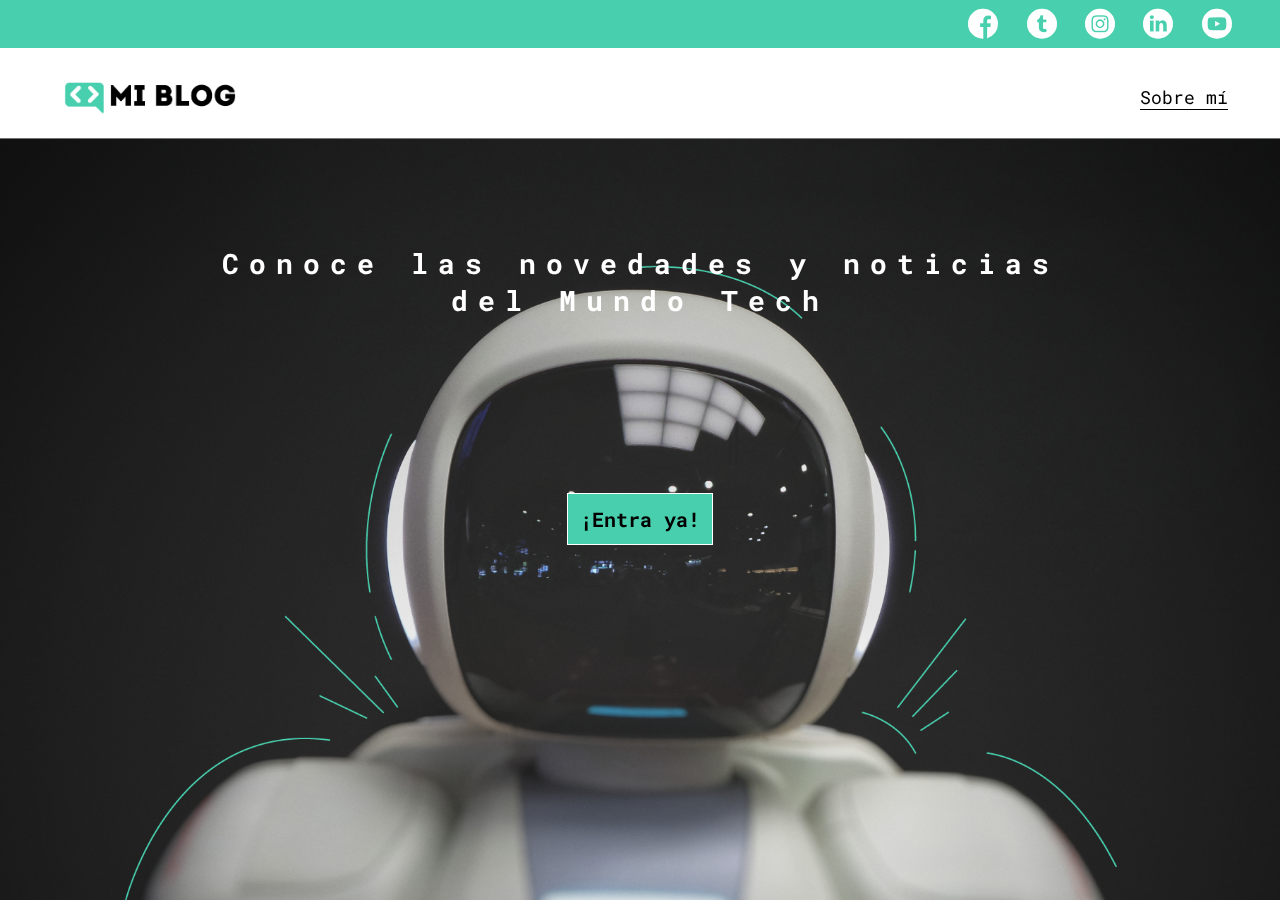
<file: frontend-developer/mi-blog/index.html>
<!DOCTYPE html>
<html lang="en">
<head>
    <meta charset="UTF-8">
    <meta http-equiv="X-UA-Compatible" content="IE=edge">
    <meta name="viewport" content="width=device-width, initial-scale=1.0">
    <meta name="description" content="Home page of Mi Blog site">

    <!--
    <link rel="preconnect" href="https://fonts.googleapis.com">
    <link rel="preconnect" href="https://fonts.gstatic.com" crossorigin>
    <link href="https://fonts.googleapis.com/css2?family=Roboto+Mono&display=swap" rel="stylesheet">
    -->
    <link rel="stylesheet" href="./css/main.css">
    <link rel="stylesheet" href="./css/font/flaticon.css">
    
    <title>Mi Blog | Platzi Academy</title>
</head>
<body>
    <header>
        <section class="header-social-icons">
            <div class="social-icons">
                <a href="https://www.facebook.com/" aria-label="Go to Facebook site">
                    <span class="flaticon-001-facebook"></span>
                </a>
                <a href="https://twitter.com/js_echeverry" aria-label="Go to Twitter profile site">
                    <span class="flaticon-002-twitter"></span>
                </a>
                <a href="https://www.instagram.com/" aria-label="Go to Instagram site">
                    <span class="flaticon-011-instagram"></span>
                </a>
                <a href="https://www.linkedin.com/in/juan-sebastian-echeverry-parada/" aria-label="Go to Linkedin profile site">
                    <span class="flaticon-010-linkedin"></span>
                </a>
                <a href="https://www.youtube.com/" aria-label="Go to Youtube site">
                    <span class="flaticon-008-youtube"></span>
                </a>
            </div>
        </section>
        <nav>
            <section class="nav-logo-container">
                <a href="index.html">
                    <img src="./assets/img/Logo-negro.png" alt="Logo de Mi Blog">
                </a>
            </section>
            <section class="nav-my-profile">
                <a href="profile.html">Sobre mí</a>
            </section>
        </nav>
    </header>
    <main class="home-main">
        <p class="home-main__text">
            Conoce las novedades y noticias del Mundo Tech
        </p>
        <div class="home-main__button">
            <a href="./blogs.html">¡Entra ya!</a>
        </div>
    </main>
</body>
</html>
</file>
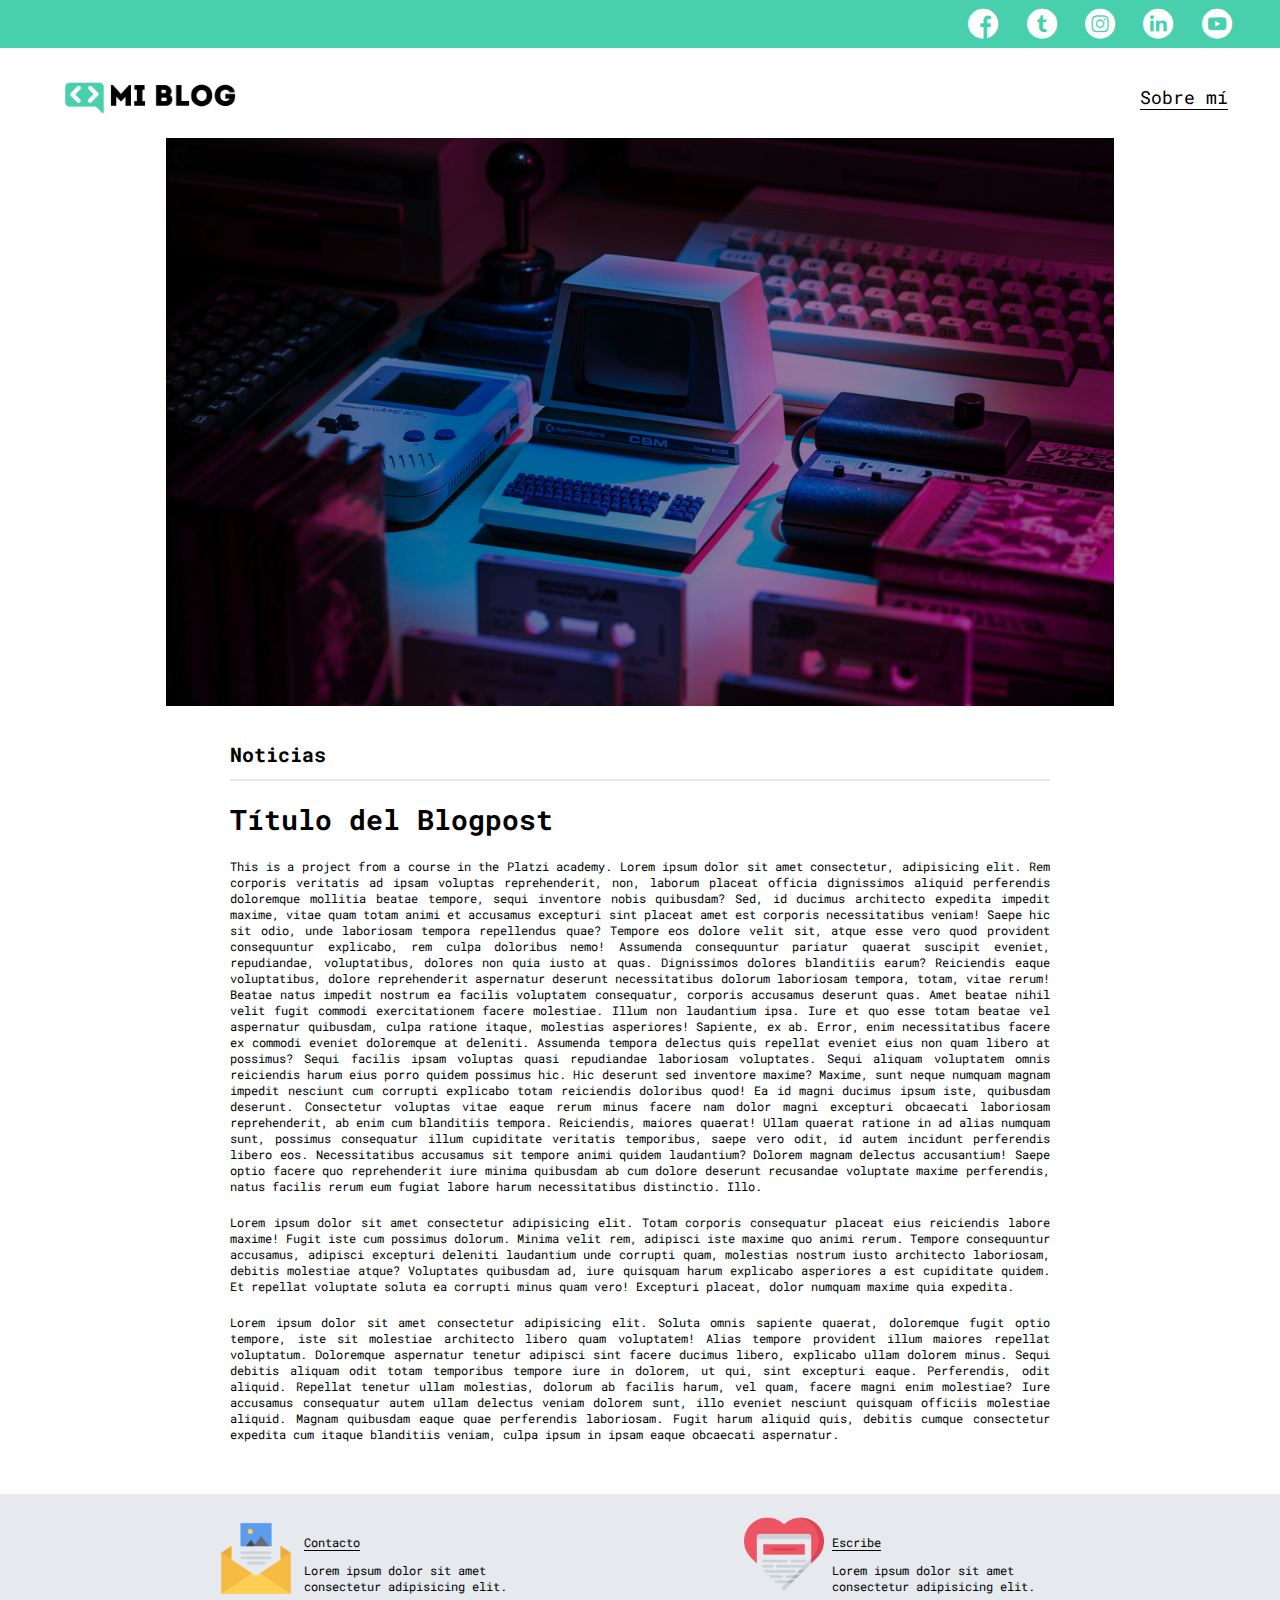
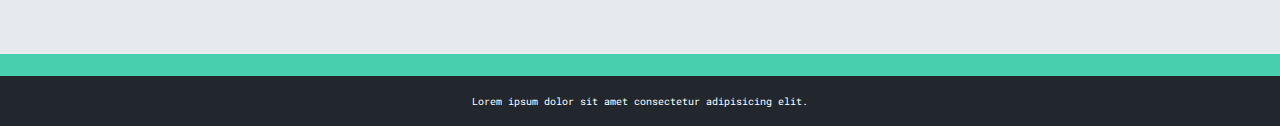
<file: frontend-developer/mi-blog/blog.html>
<!DOCTYPE html>
<html lang="en">
<head>
    <meta charset="UTF-8">
    <meta http-equiv="X-UA-Compatible" content="IE=edge">
    <meta name="viewport" content="width=device-width, initial-scale=1.0">
    <meta name="description" content="The Blogpost Content | Mi Blog">

    <link rel="stylesheet" href="./css/main.css">
    <link rel="stylesheet" href="./css/blogs.css">
    <link rel="stylesheet" href="./css/font/flaticon.css">

    <title>The Blogpost | Platzi Academy</title>

</head>
<body>
    <header>
        <section class="header-social-icons">
            <div class="social-icons">
                <a href="https://www.facebook.com/" aria-label="Go to Facebook site">
                    <span class="flaticon-001-facebook"></span>
                </a>
                <a href="https://twitter.com/js_echeverry" aria-label="Go to Twitter profile site">
                    <span class="flaticon-002-twitter"></span>
                </a>
                <a href="https://www.instagram.com/" aria-label="Go to Instagram site">
                    <span class="flaticon-011-instagram"></span>
                </a>
                <a href="https://www.linkedin.com/in/juan-sebastian-echeverry-parada/" aria-label="Go to Linkedin profile site">
                    <span class="flaticon-010-linkedin"></span>
                </a>
                <a href="https://www.youtube.com/" aria-label="Go to Youtube site">
                    <span class="flaticon-008-youtube"></span>
                </a>
            </div>
        </section>
        <nav>
            <section class="nav-logo-container">
                <a href="index.html">
                    <img src="./assets/img/Logo-negro.png" alt="Logo de Mi Blog">
                </a>
            </section>
            <section class="nav-my-profile">
                <a href="profile.html">Sobre mí</a>
            </section>
        </nav>
    </header>
    <main class="blogpost-main">
        <section class="blogpost__img-container">
            <img src="./assets/img/main-news-img.jpg" alt="Photo of antique technology elements like computer, cassetes, gameboy, etc.">
        </section>
        <section class="blogpost__detail">
            <h3 class="blogposts__title blogpost__detail-title--align">Noticias</h3>
            <div>
                <article>
                    <h1>Título del Blogpost</h1>
                    <p>
                        <span>This is a project from a course in the Platzi academy.</span> Lorem ipsum dolor sit amet consectetur, adipisicing elit. Rem corporis veritatis ad ipsam voluptas reprehenderit, non, laborum placeat officia dignissimos aliquid perferendis doloremque mollitia beatae tempore, sequi inventore nobis quibusdam?
                        Sed, id ducimus architecto expedita impedit maxime, vitae quam totam animi et accusamus excepturi sint placeat amet est corporis necessitatibus veniam! Saepe hic sit odio, unde laboriosam tempora repellendus quae?
                        Tempore eos dolore velit sit, atque esse vero quod provident consequuntur explicabo, rem culpa doloribus nemo! Assumenda consequuntur pariatur quaerat suscipit eveniet, repudiandae, voluptatibus, dolores non quia iusto at quas.
                        Dignissimos dolores blanditiis earum? Reiciendis eaque voluptatibus, dolore reprehenderit aspernatur deserunt necessitatibus dolorum laboriosam tempora, totam, vitae rerum! Beatae natus impedit nostrum ea facilis voluptatem consequatur, corporis accusamus deserunt quas.
                        Amet beatae nihil velit fugit commodi exercitationem facere molestiae. Illum non laudantium ipsa. Iure et quo esse totam beatae vel aspernatur quibusdam, culpa ratione itaque, molestias asperiores! Sapiente, ex ab.
                        Error, enim necessitatibus facere ex commodi eveniet doloremque at deleniti. Assumenda tempora delectus quis repellat eveniet eius non quam libero at possimus? Sequi facilis ipsam voluptas quasi repudiandae laboriosam voluptates.
                        Sequi aliquam voluptatem omnis reiciendis harum eius porro quidem possimus hic. Hic deserunt sed inventore maxime? Maxime, sunt neque numquam magnam impedit nesciunt cum corrupti explicabo totam reiciendis doloribus quod!
                        Ea id magni ducimus ipsum iste, quibusdam deserunt. Consectetur voluptas vitae eaque rerum minus facere nam dolor magni excepturi obcaecati laboriosam reprehenderit, ab enim cum blanditiis tempora. Reiciendis, maiores quaerat!
                        Ullam quaerat ratione in ad alias numquam sunt, possimus consequatur illum cupiditate veritatis temporibus, saepe vero odit, id autem incidunt perferendis libero eos. Necessitatibus accusamus sit tempore animi quidem laudantium?
                        Dolorem magnam delectus accusantium! Saepe optio facere quo reprehenderit iure minima quibusdam ab cum dolore deserunt recusandae voluptate maxime perferendis, natus facilis rerum eum fugiat labore harum necessitatibus distinctio. Illo.
                    </p>
                    <p>
                        Lorem ipsum dolor sit amet consectetur adipisicing elit. Totam corporis consequatur placeat eius reiciendis labore maxime! Fugit iste cum possimus dolorum. Minima velit rem, adipisci iste maxime quo animi rerum.
                        Tempore consequuntur accusamus, adipisci excepturi deleniti laudantium unde corrupti quam, molestias nostrum iusto architecto laboriosam, debitis molestiae atque? Voluptates quibusdam ad, iure quisquam harum explicabo asperiores a est cupiditate quidem.
                        Et repellat voluptate soluta ea corrupti minus quam vero! Excepturi placeat, dolor numquam maxime quia expedita.
                    </p>
                    <p>
                        Lorem ipsum dolor sit amet consectetur adipisicing elit. Soluta omnis sapiente quaerat, doloremque fugit optio tempore, iste sit molestiae architecto libero quam voluptatem! Alias tempore provident illum maiores repellat voluptatum.
                        Doloremque aspernatur tenetur adipisci sint facere ducimus libero, explicabo ullam dolorem minus. Sequi debitis aliquam odit totam temporibus tempore iure in dolorem, ut qui, sint excepturi eaque. Perferendis, odit aliquid.
                        Repellat tenetur ullam molestias, dolorum ab facilis harum, vel quam, facere magni enim molestiae? Iure accusamus consequatur autem ullam delectus veniam dolorem sunt, illo eveniet nesciunt quisquam officiis molestiae aliquid.
                        Magnam quibusdam eaque quae perferendis laboriosam. Fugit harum aliquid quis, debitis cumque consectetur expedita cum itaque blanditiis veniam, culpa ipsum in ipsam eaque obcaecati aspernatur.
                    </p>
                </article>
            </div>
        </section>
        <section class="contact-info">
            <article class="contact-grid-container">
                <img src="./assets/img/013-newsletter.png" alt="figure of an opened envelope">
                <div>
                    <a href="./profile.html">Contacto</a>
                    <p>
                        Lorem ipsum dolor sit amet consectetur adipisicing elit.
                    </p>
                </div>
            </article>
            <article class="contact-grid-container contact-info-card--right">
                <img src="./assets/img/006-like.png" alt="Figure of a heart">
                <div>
                    <a href="./profile.html">Escribe</a>
                    <p>
                        Lorem ipsum dolor sit amet consectetur adipisicing elit.
                    </p>
                </div>
            </article>
        </section>
    </main>
    <footer>
        <div>
            <span>
                Lorem ipsum dolor sit amet consectetur adipisicing elit.
            </span>
        </div>
    </footer>
</body>
</html>
</file>
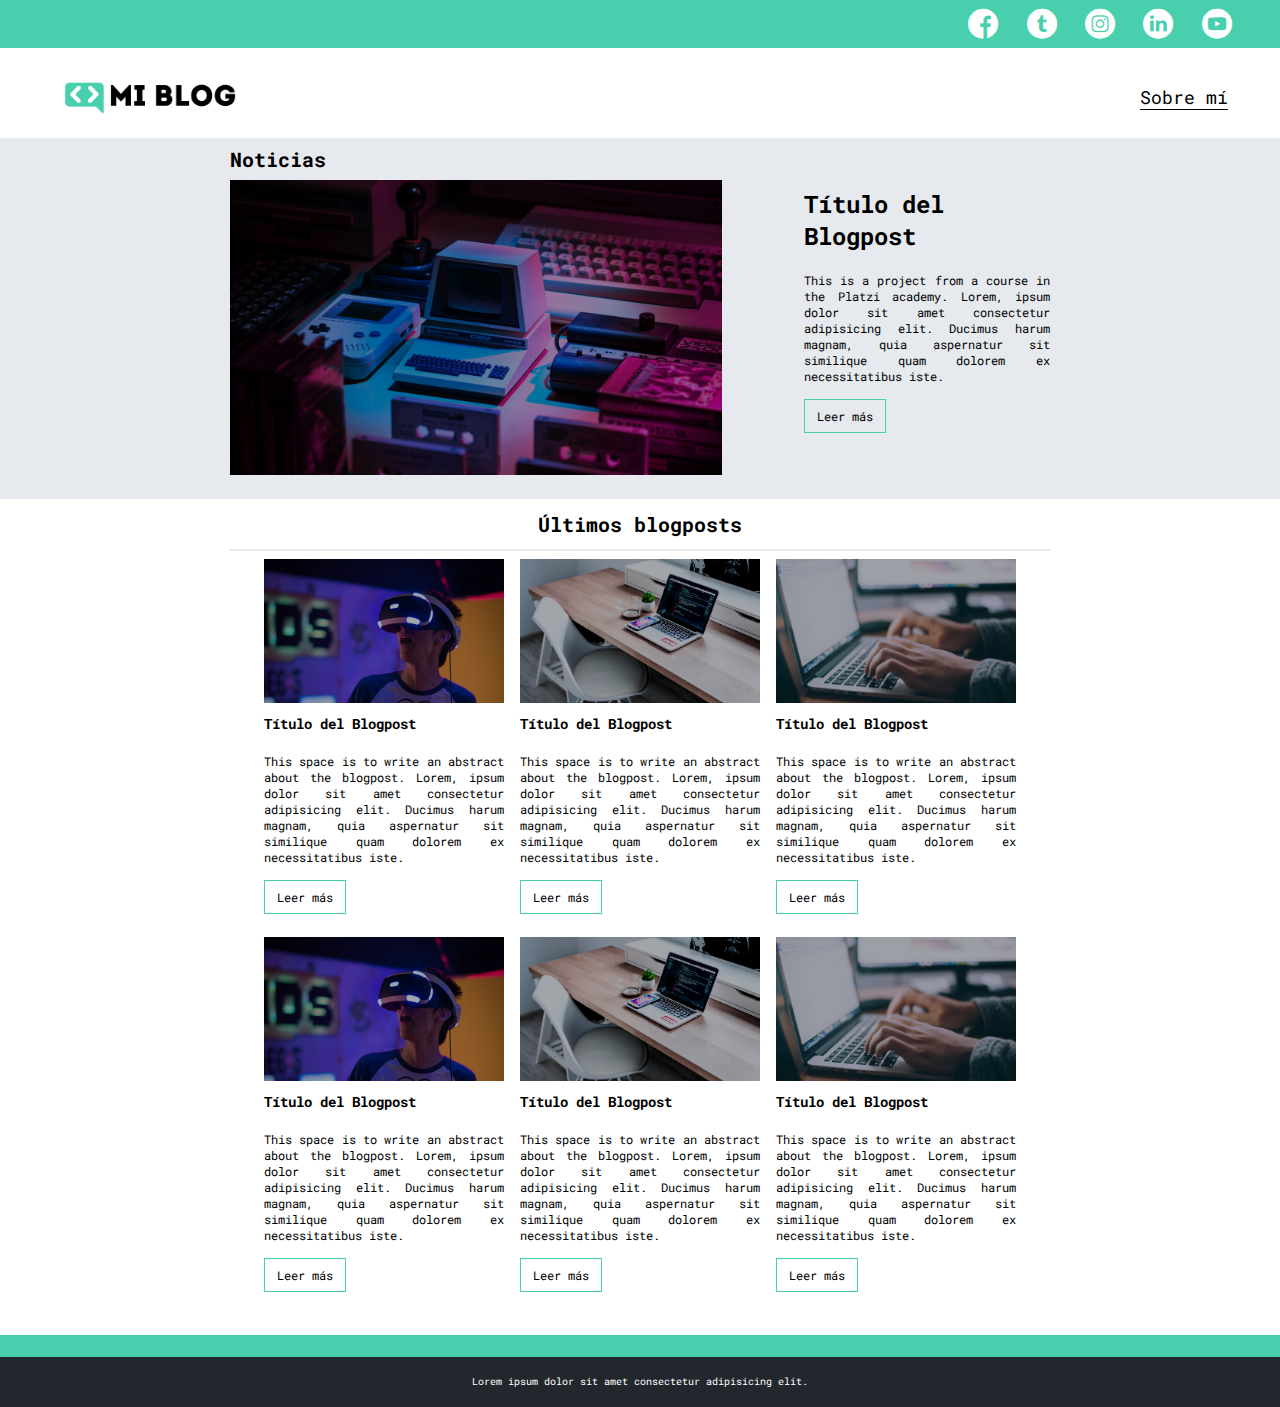
<file: frontend-developer/mi-blog/blogs.html>
<!DOCTYPE html>
<html lang="en">
<head>
    <meta charset="UTF-8">
    <meta http-equiv="X-UA-Compatible" content="IE=edge">
    <meta name="viewport" content="width=device-width, initial-scale=1.0">
    <meta name="description" content="Blogs of Mi Blog site">

    <link rel="stylesheet" href="./css/main.css">
    <link rel="stylesheet" href="./css/blogs.css">
    <link rel="stylesheet" href="./css/font/flaticon.css">
    
    <title>Mi Blog | Platzi Academy</title>
</head>
<body>
    <header>
        <section class="header-social-icons">
            <div class="social-icons">
                <a href="https://www.facebook.com/" aria-label="Go to Facebook site">
                    <span class="flaticon-001-facebook"></span>
                </a>
                <a href="https://twitter.com/js_echeverry" aria-label="Go to Twitter profile site">
                    <span class="flaticon-002-twitter"></span>
                </a>
                <a href="https://www.instagram.com/" aria-label="Go to Instagram site">
                    <span class="flaticon-011-instagram"></span>
                </a>
                <a href="https://www.linkedin.com/in/juan-sebastian-echeverry-parada/" aria-label="Go to Linkedin profile site">
                    <span class="flaticon-010-linkedin"></span>
                </a>
                <a href="https://www.youtube.com/" aria-label="Go to Youtube site">
                    <span class="flaticon-008-youtube"></span>
                </a>
            </div>
        </section>
        <nav>
            <section class="nav-logo-container">
                <a href="index.html">
                    <img src="./assets/img/Logo-negro.png" alt="Logo de Mi Blog">
                </a>
            </section>
            <section class="nav-my-profile">
                <a href="profile.html">Sobre mí</a>
            </section>
        </nav>
    </header>
    <main class="blogs-main">
        <!-- News section -->
        <section class="blogs-news">
            <h3 class="blogs-news__title">Noticias</h3>
            <article class="blogpost-article">
                <img class="blogpost-article__img" src="./assets/img/main-news-img.jpg" alt="Photo of antique technology elements like computer, cassetes, gameboy, etc.">
                <div class="blogpost-article__info">
                    <h2>Título del Blogpost</h2>
                    <p>
                        <span>This is a project from a course in the Platzi academy.</span> 
                        Lorem, ipsum dolor sit amet consectetur adipisicing elit. 
                        Ducimus harum magnam, quia aspernatur sit similique quam 
                        dolorem ex necessitatibus iste.
                    </p>
                    <div>
                        <a href="./blog.html" class="blogpost-article__button">Leer más</a>
                    </div>
                </div>
            </article>
        </section>
        <!-- Blogposts section -->
        <section class="blogposts">
            <h3 class="blogposts__title">Últimos blogposts</h3>
            <div class="blogposts-container">
                <article class="blogpost-article">
                    <img class="blogpost-article__img" src="./assets/img/post-1.jpg" alt="">
                    <div class="blogpost-article__info">
                        <h4>Título del Blogpost</h4>
                        <p>
                            This space is to write an abstract about the blogpost. 
                            Lorem, ipsum dolor sit amet consectetur adipisicing elit. 
                            Ducimus harum magnam, quia aspernatur sit similique quam 
                            dolorem ex necessitatibus iste.
                        </p>
                        <div>
                            <a href="./blog.html" class="blogpost-article__button">Leer más</a>
                        </div>
                    </div>
                </article>

                <article class="blogpost-article">
                    <img class="blogpost-article__img" src="./assets/img/post-2.jpg" alt="">
                    <div class="blogpost-article__info">
                        <h4>Título del Blogpost</h4>
                        <p>
                            This space is to write an abstract about the blogpost. 
                            Lorem, ipsum dolor sit amet consectetur adipisicing elit. 
                            Ducimus harum magnam, quia aspernatur sit similique quam 
                            dolorem ex necessitatibus iste.
                        </p>
                        <div>
                            <a href="./blog.html" class="blogpost-article__button">Leer más</a>
                        </div>
                    </div>
                </article>

                <article class="blogpost-article">
                    <img class="blogpost-article__img" src="./assets/img/post-3.jpg" alt="">
                    <div class="blogpost-article__info">
                        <h4>Título del Blogpost</h4>
                        <p>
                            This space is to write an abstract about the blogpost. 
                            Lorem, ipsum dolor sit amet consectetur adipisicing elit. 
                            Ducimus harum magnam, quia aspernatur sit similique quam 
                            dolorem ex necessitatibus iste.
                        </p>
                        <div>
                            <a href="./blog.html" class="blogpost-article__button">Leer más</a>
                        </div>
                    </div>
                </article>

                <article class="blogpost-article">
                    <img class="blogpost-article__img" src="./assets/img/post-1.jpg" alt="">
                    <div class="blogpost-article__info">
                        <h4>Título del Blogpost</h4>
                        <p>
                            This space is to write an abstract about the blogpost. 
                            Lorem, ipsum dolor sit amet consectetur adipisicing elit. 
                            Ducimus harum magnam, quia aspernatur sit similique quam 
                            dolorem ex necessitatibus iste.
                        </p>
                        <div>
                            <a href="./blog.html" class="blogpost-article__button">Leer más</a>
                        </div>
                    </div>
                </article>

                <article class="blogpost-article">
                    <img class="blogpost-article__img" src="./assets/img/post-2.jpg" alt="">
                    <div class="blogpost-article__info">
                        <h4>Título del Blogpost</h4>
                        <p>
                            This space is to write an abstract about the blogpost. 
                            Lorem, ipsum dolor sit amet consectetur adipisicing elit. 
                            Ducimus harum magnam, quia aspernatur sit similique quam 
                            dolorem ex necessitatibus iste.
                        </p>
                        <div>
                            <a href="./blog.html" class="blogpost-article__button">Leer más</a>
                        </div>
                    </div>
                </article>

                <article class="blogpost-article">
                    <img class="blogpost-article__img" src="./assets/img/post-3.jpg" alt="">
                    <div class="blogpost-article__info">
                        <h4>Título del Blogpost</h4>
                        <p>
                            This space is to write an abstract about the blogpost. 
                            Lorem, ipsum dolor sit amet consectetur adipisicing elit. 
                            Ducimus harum magnam, quia aspernatur sit similique quam 
                            dolorem ex necessitatibus iste.
                        </p>
                        <div>
                            <a href="./blog.html" class="blogpost-article__button">Leer más</a>
                        </div>
                    </div>
                </article>
            </div>
        </section>
    </main>
    <footer>
        <div>
            <span>
                Lorem ipsum dolor sit amet consectetur adipisicing elit.
            </span>
        </div>
    </footer>
</body>
</file>
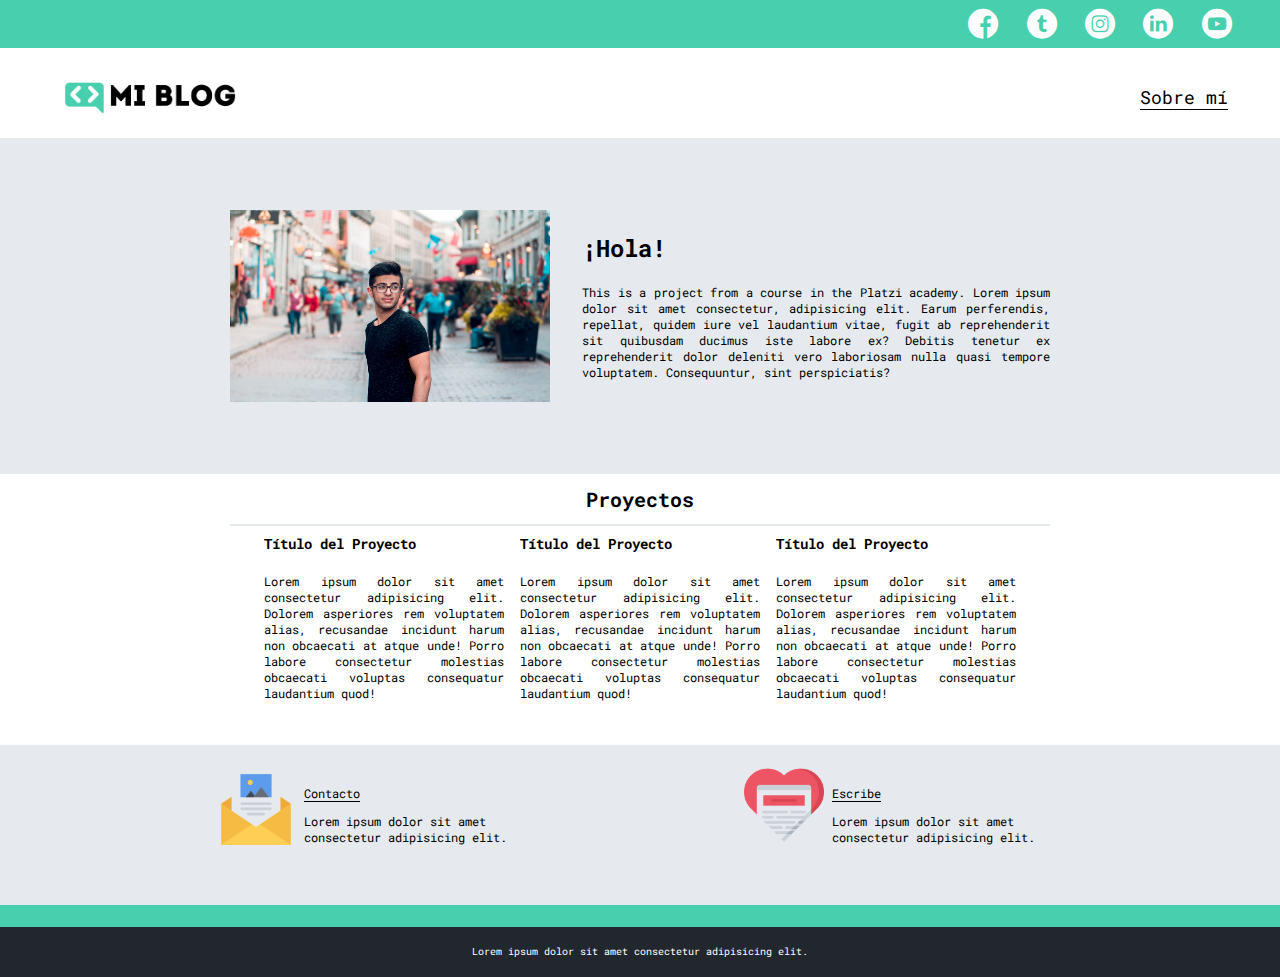
<file: frontend-developer/mi-blog/profile.html>
<!DOCTYPE html>
<html lang="en">
<head>
    <meta charset="UTF-8">
    <meta http-equiv="X-UA-Compatible" content="IE=edge">
    <meta name="viewport" content="width=device-width, initial-scale=1.0">
    <meta name="description" content="Information about me | Mi Blog">

    <link rel="stylesheet" href="./css/main.css">
    <link rel="stylesheet" href="./css/blogs.css">
    <link rel="stylesheet" href="./css/font/flaticon.css">

    <title>Mi Perfil | Platzi Academy</title>
</head>
<body>
    <header>
        <section class="header-social-icons">
            <div class="social-icons">
                <a href="https://www.facebook.com/" aria-label="Go to Facebook site">
                    <span class="flaticon-001-facebook"></span>
                </a>
                <a href="https://twitter.com/js_echeverry" aria-label="Go to Twitter profile site">
                    <span class="flaticon-002-twitter"></span>
                </a>
                <a href="https://www.instagram.com/" aria-label="Go to Instagram site">
                    <span class="flaticon-011-instagram"></span>
                </a>
                <a href="https://www.linkedin.com/in/juan-sebastian-echeverry-parada/" aria-label="Go to Linkedin profile site">
                    <span class="flaticon-010-linkedin"></span>
                </a>
                <a href="https://www.youtube.com/" aria-label="Go to Youtube site">
                    <span class="flaticon-008-youtube"></span>
                </a>
            </div>
        </section>
        <nav>
            <section class="nav-logo-container">
                <a href="index.html">
                    <img src="./assets/img/Logo-negro.png" alt="Logo de Mi Blog">
                </a>
            </section>
            <section class="nav-my-profile">
                <a href="profile.html">Sobre mí</a>
            </section>
        </nav>
    </header>
    <main class="profile-main">
        <section class="profile-info-main">
            <article class="profile-info-container">
                <img src="./assets/img/profile-pic.jpg" alt="Profile photo">
                <div class="profile-info__text">
                    <h2>¡Hola!</h2>
                    <p>
                        <span>This is a project from a course in the Platzi academy.</span> 
                        Lorem ipsum dolor sit amet consectetur, adipisicing elit. Earum perferendis, 
                        repellat, quidem iure vel laudantium vitae, fugit ab reprehenderit sit quibusdam 
                        ducimus iste labore ex? Debitis tenetur ex reprehenderit dolor deleniti vero 
                        laboriosam nulla quasi tempore voluptatem. Consequuntur, sint perspiciatis?
                    </p>
                </div>
            </article>
        </section>
        <section class="profile-projects-main">
            <h3 class="profile-projects__title">Proyectos</h3>
            <div class="projects-grid-container">
                <article class="project-article">
                    <h4>Título del Proyecto</h4>
                    <p>
                        Lorem ipsum dolor sit amet consectetur adipisicing elit. 
                        Dolorem asperiores rem voluptatem alias, recusandae 
                        incidunt harum non obcaecati at atque unde! Porro labore 
                        consectetur molestias obcaecati voluptas consequatur 
                        laudantium quod!
                    </p>
                </article>
                <article class="project-article">
                    <h4>Título del Proyecto</h4>
                    <p>
                        Lorem ipsum dolor sit amet consectetur adipisicing elit. 
                        Dolorem asperiores rem voluptatem alias, recusandae 
                        incidunt harum non obcaecati at atque unde! Porro labore 
                        consectetur molestias obcaecati voluptas consequatur 
                        laudantium quod!
                    </p>
                </article>
                <article class="project-article">
                    <h4>Título del Proyecto</h4>
                    <p>
                        Lorem ipsum dolor sit amet consectetur adipisicing elit. 
                        Dolorem asperiores rem voluptatem alias, recusandae 
                        incidunt harum non obcaecati at atque unde! Porro labore 
                        consectetur molestias obcaecati voluptas consequatur 
                        laudantium quod!
                    </p>
                </article>
            </div>
        </section>
        <section class="contact-info">
            <article class="contact-grid-container">
                <img src="./assets/img/013-newsletter.png" alt="figure of an opened envelope">
                <div>
                    <a href="./profile.html">Contacto</a>
                    <p>
                        Lorem ipsum dolor sit amet consectetur adipisicing elit.
                    </p>
                </div>
            </article>
            <article class="contact-grid-container contact-info-card--right">
                <img src="./assets/img/006-like.png" alt="Figure of a heart">
                <div>
                    <a href="./profile.html">Escribe</a>
                    <p>
                        Lorem ipsum dolor sit amet consectetur adipisicing elit.
                    </p>
                </div>
            </article>
        </section>
    </main>
    <footer>
        <div>
            <span>
                Lorem ipsum dolor sit amet consectetur adipisicing elit.
            </span>
        </div>
    </footer>
</body>
</html>
</file>
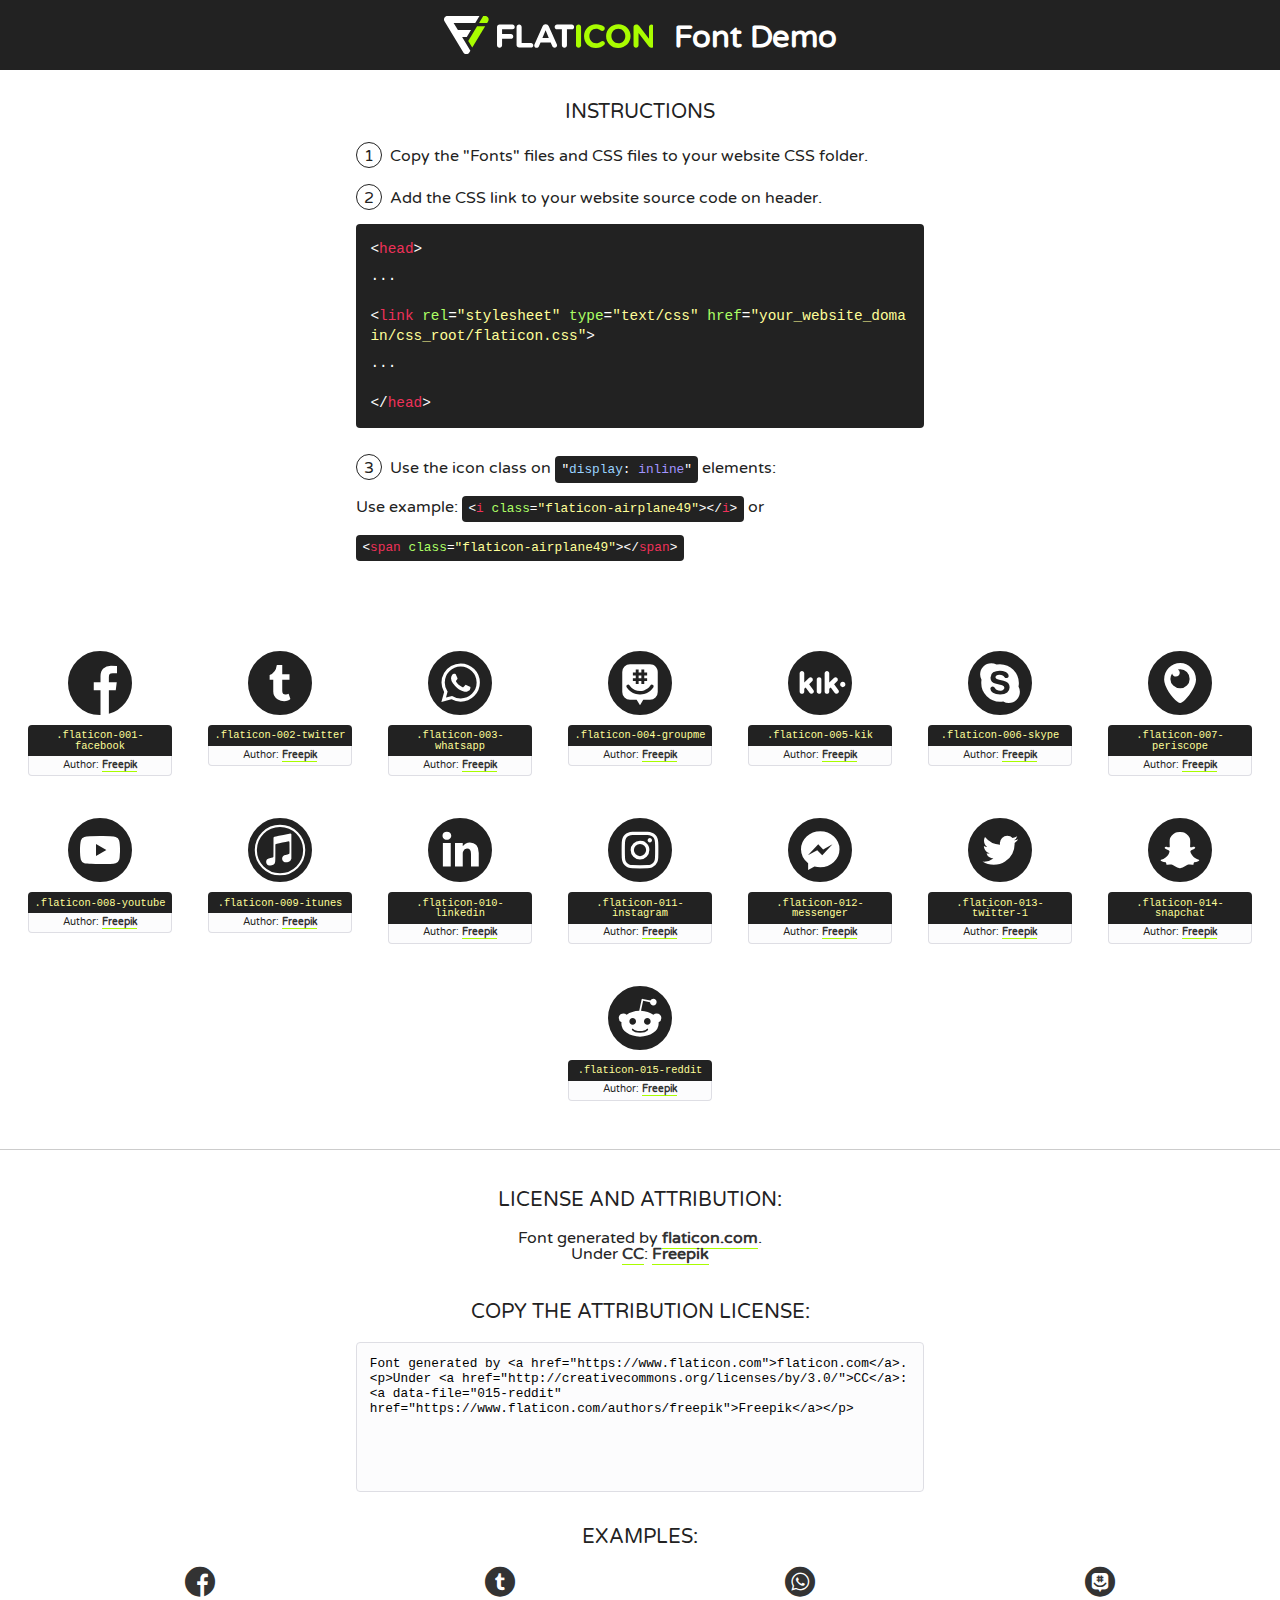
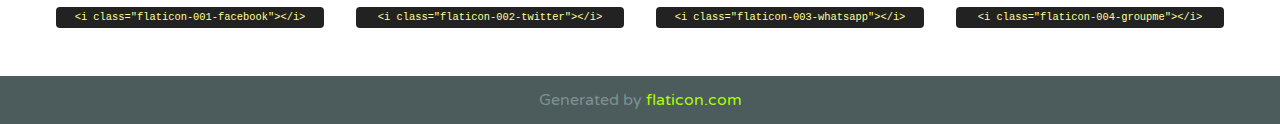
<file: frontend-developer/mi-blog/css/font/flaticon.html>
<!DOCTYPE html>
<!--
  Flaticon icon font: Flaticon
  Creation date: 20/12/2018 09:27
-->
<html>
<!DOCTYPE html>
<html>

<head>
    <title>Flaticon WebFont</title>
    <link href="http://fonts.googleapis.com/css?family=Varela+Round" rel="stylesheet" type="text/css" />
    <link rel="stylesheet" type="text/css" href="flaticon.css">
    <meta charset="UTF-8">
    <style>
    html, body, div, span, applet, object, iframe,
    h1, h2, h3, h4, h5, h6, p, blockquote, pre,
    a, abbr, acronym, address, big, cite, code,
    del, dfn, em, img, ins, kbd, q, s, samp,
    small, strike, strong, sub, sup, tt, var,
    b, u, i, center,
    dl, dt, dd, ol, ul, li,
    fieldset, form, label, legend,
    table, caption, tbody, tfoot, thead, tr, th, td,
    article, aside, canvas, details, embed, 
    figure, figcaption, footer, header, hgroup, 
    menu, nav, output, ruby, section, summary,
    time, mark, audio, video {
        margin: 0;
        padding: 0;
        border: 0;
        font-size: 100%;
        font: inherit;
        vertical-align: baseline;
    }
    /* HTML5 display-role reset for older browsers */
    article, aside, details, figcaption, figure, 
    footer, header, hgroup, menu, nav, section {
        display: block;
    }
    body {
        line-height: 1;
    }
    ol, ul {
        list-style: none;
    }
    blockquote, q {
        quotes: none;
    }
    blockquote:before, blockquote:after,
    q:before, q:after {
        content: '';
        content: none;
    }
    table {
        border-collapse: collapse;
        border-spacing: 0;
    }
    body {
        font-family: 'Varela Round', Helvetica, Arial, sans-serif;
        font-size: 16px;
        color: #222;
    }
    a {
        color: #333;
        border-bottom: 1px solid #a9fd00;
        font-weight: bold;
        text-decoration: none;
    }
    * {
        -moz-box-sizing: border-box;
        -webkit-box-sizing: border-box;
        box-sizing: border-box;
        margin: 0;
        padding: 0;
    }
    [class^="flaticon-"]:before, [class*=" flaticon-"]:before, [class^="flaticon-"]:after, [class*=" flaticon-"]:after {
        font-family: Flaticon;
        font-size: 30px;
        font-style: normal;
        margin-left: 20px;
        color: #333;
    }
    .wrapper {
        max-width: 600px;
        margin: auto;
        padding: 0 1em;
    }
    .title {
        font-size: 1.25em;
        text-align: center;
        margin-bottom: 1em;
        text-transform: uppercase;
    }
    header {
        text-align: center;
        background-color: #222;
        color: #fff;
        padding: 1em;
    }
    header .logo {
        width: 210px;
        height: 38px;
        display: inline-block;
        vertical-align: middle;
        margin-right: 1em;
        border: none;
    }
    header strong {
        font-size: 1.95em;
        font-weight: bold;
        vertical-align: middle;
        margin-top: 5px;
        display: inline-block;
    }
    .demo {
        margin: 2em auto;
        line-height: 1.25em;
    }
    .demo ul li {
        margin-bottom: 1em;
    }
    .demo ul li .num {
        color: #222;
        border-radius: 20px;
        display: inline-block;
        width: 26px;
        padding: 3px;
        height: 26px;
        text-align: center;
        margin-right: 0.5em;
        border: 1px solid #222;
    }
    .demo ul li code {
        background-color: #222;
        border-radius: 4px;
        padding: 0.25em 0.5em;
        display: inline-block;
        color: #fff;
        font-family: Consolas,Monaco,Lucida Console,Liberation Mono,DejaVu Sans Mono,Bitstream Vera Sans Mono,Courier New, monospace;
        font-weight: lighter;
        margin-top: 1em;
        font-size: 0.8em;
        word-break: break-all;
    }
    .demo ul li code.big {
        padding: 1em;
        font-size: 0.9em;
    }
    .demo ul li code .red {
        color: #EF3159;
    }
    .demo ul li code .green {
        color: #ACFF65;
    }
    .demo ul li code .yellow {
        color: #FFFF99;
    }
    .demo ul li code .blue {
        color: #99D3FF;
    }
    .demo ul li code .purple {
        color: #A295FF;
    }
    .demo ul li code .dots {
        margin-top: 0.5em;
        display: block;
    }
    #glyphs {
        border-bottom: 1px solid #ccc;
        padding: 2em 0;
        text-align: center;
    }
    .glyph {
        display: inline-block;
        width: 9em;
        margin: 1em;
        text-align: center;
        vertical-align: top;
        background: #FFF;
    }
    .glyph .glyph-icon {
        padding: 10px;
        display: block;
        font-family:"Flaticon";
        font-size: 64px;
        line-height: 1;
    }
    .glyph .glyph-icon:before {
        font-size: 64px;
        color: #222;
        margin-left: 0;
    }
    .class-name {
        font-size: 0.65em;
        background-color: #222;
        color: #fff;
        border-radius: 4px 4px 0 0;
        padding: 0.5em;
        color: #FFFF99;
        font-family: Consolas,Monaco,Lucida Console,Liberation Mono,DejaVu Sans Mono,Bitstream Vera Sans Mono,Courier New, monospace;
    }
    .author-name {
        font-size: 0.6em;
        background-color: #fcfcfd;
        border: 1px solid #DEDEE4;
        border-top: 0;
        border-radius: 0 0 4px 4px;
        padding: 0.5em;
    }
    .class-name:last-child {
        font-size: 10px;
        color:#888;
    }
    .class-name:last-child a {
        font-size: 10px;
        color:#555;
    }
    .class-name:last-child a:hover {
        color:#a9fd00;
    }
    .glyph > input {
        display: block;
        width: 100px;
        margin: 5px auto;
        text-align: center;
        font-size: 12px;
        cursor: text;
    }
    .glyph > input.icon-input {
        font-family:"Flaticon";
        font-size: 16px;
        margin-bottom: 10px;
    }
    .attribution .title {
        margin-top: 2em;
    }
    .attribution textarea {
        background-color: #fcfcfd;
        padding: 1em;
        border: none;
        box-shadow: none;
        border: 1px solid #DEDEE4;
        border-radius: 4px;
        resize: none;
        width: 100%;
        height: 150px;
        font-size: 0.8em;
        font-family: Consolas,Monaco,Lucida Console,Liberation Mono,DejaVu Sans Mono,Bitstream Vera Sans Mono,Courier New, monospace;
        -webkit-appearance: none;
    }
    .iconsuse {
        margin: 2em auto;
        text-align: center;
        max-width: 1200px;
    }
    .iconsuse:after {
        content: '';
        display: table;
        clear: both;
    }
    .iconsuse .image {
        float: left;
        width: 25%;
        padding: 0 1em;
    }
    .iconsuse .image p {
        margin-bottom: 1em;
    }
    .iconsuse .image span {
        display: block;
        font-size: 0.65em;
        background-color: #222;
        color: #fff;
        border-radius: 4px;
        padding: 0.5em;
        color: #FFFF99;
        margin-top: 1em;
        font-family: Consolas,Monaco,Lucida Console,Liberation Mono,DejaVu Sans Mono,Bitstream Vera Sans Mono,Courier New, monospace;
    }
    #footer {
        text-align: center;
        background-color: #4C5B5C;
        color: #7c9192;
        padding: 1em;
    }
    #footer a {
        border: none;
        color: #a9fd00;
        font-weight: normal;
    }
    @media (max-width: 960px) {
        .iconsuse .image {
            width: 50%;
        }
    }
    @media (max-width: 560px) {
        .iconsuse .image {
            width: 100%;
        }
    }
    </style>
</head>

<body class="characters-off">

    <header>
        <a href="https://www.flaticon.com" target="_blank" class="logo">
            <svg version="1.1" xmlns="http://www.w3.org/2000/svg" xmlns:xlink="http://www.w3.org/1999/xlink" xmlns:a="http://ns.adobe.com/AdobeSVGViewerExtensions/3.0/" viewBox="0 0 560.875 102.036" enable-background="new 0 0 560.875 102.036" xml:space="preserve">
                <defs>
                </defs>
                <g>
                    <g class="letters">
                        <path fill="#ffffff" d="M141.596,29.675c0-3.777,2.985-6.767,6.764-6.767h34.438c3.426,0,6.15,2.728,6.15,6.15
                        c0,3.43-2.724,6.149-6.15,6.149h-27.674v13.091h23.719c3.429,0,6.151,2.724,6.151,6.15c0,3.43-2.723,6.149-6.151,6.149h-23.719
                        v17.574c0,3.773-2.986,6.761-6.764,6.761c-3.779,0-6.764-2.989-6.764-6.761V29.675z"></path>
                        <path fill="#ffffff" d="M193.844,29.149c0-3.781,2.985-6.767,6.764-6.767c3.776,0,6.763,2.985,6.763,6.767v42.957h25.039
                        c3.426,0,6.149,2.726,6.149,6.153c0,3.425-2.723,6.15-6.149,6.15h-31.802c-3.779,0-6.764-2.986-6.764-6.768V29.149z"></path>
                        <path fill="#ffffff" d="M241.891,75.71l21.438-48.407c1.492-3.341,4.215-5.357,7.906-5.357h0.792
                        c3.686,0,6.323,2.017,7.815,5.357l21.439,48.407c0.436,0.967,0.701,1.845,0.701,2.723c0,3.602-2.809,6.501-6.414,6.501
                        c-3.161,0-5.269-1.845-6.499-4.655l-4.132-9.661h-27.059l-4.301,10.102c-1.144,2.631-3.426,4.214-6.237,4.214
                        c-3.517,0-6.24-2.81-6.24-6.325C241.1,77.64,241.451,76.677,241.891,75.71z M279.932,58.666l-8.521-20.297l-8.526,20.297H279.932
                        z"></path>
                        <path fill="#ffffff" d="M314.864,35.387H301.86c-3.429,0-6.239-2.813-6.239-6.238c0-3.429,2.811-6.24,6.239-6.24h39.533
                        c3.426,0,6.237,2.811,6.237,6.24c0,3.425-2.811,6.238-6.237,6.238h-13.001v42.785c0,3.773-2.99,6.761-6.764,6.761
                        c-3.779,0-6.764-2.989-6.764-6.761V35.387z"></path>
                        <path fill="#A9FD00" d="M352.615,29.149c0-3.781,2.985-6.767,6.767-6.767c3.774,0,6.761,2.985,6.761,6.767v49.024
                        c0,3.773-2.987,6.761-6.761,6.761c-3.781,0-6.767-2.989-6.767-6.761V29.149z"></path>
                        <path fill="#A9FD00" d="M374.132,53.836v-0.179c0-17.481,13.178-31.801,32.065-31.801c9.22,0,15.459,2.458,20.557,6.238
                        c1.402,1.054,2.637,2.985,2.637,5.357c0,3.692-2.985,6.59-6.681,6.59c-1.845,0-3.071-0.702-4.044-1.319
                        c-3.776-2.813-7.729-4.393-12.562-4.393c-10.364,0-17.831,8.611-17.831,19.154v0.173c0,10.542,7.291,19.329,17.831,19.329
                        c5.715,0,9.492-1.756,13.359-4.834c1.049-0.874,2.458-1.491,4.039-1.491c3.429,0,6.325,2.813,6.325,6.236
                        c0,2.106-1.056,3.78-2.282,4.834c-5.539,4.834-12.036,7.733-21.878,7.733C387.572,85.464,374.132,71.493,374.132,53.836z"></path>
                        <path fill="#A9FD00" d="M433.009,53.836v-0.179c0-17.481,13.79-31.801,32.766-31.801c18.981,0,32.592,14.143,32.592,31.628v0.173
                        c0,17.483-13.785,31.807-32.769,31.807C446.625,85.464,433.009,71.32,433.009,53.836z M484.224,53.836v-0.179
                        c0-10.539-7.725-19.326-18.626-19.326c-10.893,0-18.449,8.611-18.449,19.154v0.173c0,10.542,7.73,19.329,18.626,19.329
                        C476.676,72.986,484.224,64.378,484.224,53.836z"></path>
                        <path fill="#A9FD00" d="M506.233,29.321c0-3.774,2.99-6.763,6.767-6.763h1.401c3.252,0,5.183,1.583,7.029,3.953l26.093,34.265
                        V29.059c0-3.692,2.99-6.677,6.681-6.677c3.683,0,6.671,2.985,6.671,6.677v48.934c0,3.78-2.987,6.765-6.764,6.765h-0.436
                        c-3.257,0-5.188-1.581-7.034-3.953l-27.056-35.492v32.944c0,3.687-2.985,6.676-6.678,6.676c-3.683,0-6.673-2.989-6.673-6.676
                        V29.321z"></path>
                    </g>
                    <g class="insignia">
                        <path fill="#ffffff" d="M48.372,56.137h12.517l11.156-18.537H37.186L25.688,18.539h57.825L94.668,0H9.271
                        C5.925,0,2.842,1.801,1.198,4.716c-1.644,2.907-1.593,6.482,0.134,9.343l50.38,83.501c1.678,2.781,4.689,4.476,7.938,4.476
                        c3.246,0,6.257-1.695,7.935-4.476l2.898-4.804L48.372,56.137z"></path>
                        <g class="i">
                            <path fill="#A9FD00" d="M93.575,18.539h0.031v0.004l21.652,0.004l2.705-4.488c1.727-2.861,1.778-6.436,0.133-9.343
                            C116.454,1.801,113.371,0,110.026,0h-5.294L93.575,18.539z"></path>
                            <polygon fill="#A9FD00" points="88.291,27.356 64.725,66.486 75.519,84.404 109.942,27.356"></polygon>
                        </g>
                    </g>
                </g>
            </svg>
        </a>
        <strong>Font Demo</strong>
    </header>


    <section class="demo wrapper">

        <p class="title">Instructions</p>

        <ul>
            <li>
                <span class="num">1</span>Copy the "Fonts" files and CSS files to your website CSS folder.
            </li>
            <li>
                <span class="num">2</span>Add the CSS link to your website source code on header.
                <code class="big">
                    &lt;<span class="red">head</span>&gt;
                    <br/><span class="dots">...</span>
                    <br/>&lt;<span class="red">link</span> <span class="green">rel</span>=<span class="yellow">"stylesheet"</span> <span class="green">type</span>=<span class="yellow">"text/css"</span> <span class="green">href</span>=<span class="yellow">"your_website_domain/css_root/flaticon.css"</span>&gt;
                    <br/><span class="dots">...</span>
                    <br/>&lt;/<span class="red">head</span>&gt;
                </code>
            </li>

            <li>
                <p>
                    <span class="num">3</span>Use the icon class on <code>"<span class="blue">display</span>:<span class="purple"> inline</span>"</code> elements:
                    <br />
                    Use example: <code>&lt;<span class="red">i</span> <span class="green">class</span>=<span class="yellow">&quot;flaticon-airplane49&quot;</span>&gt;&lt;/<span class="red">i</span>&gt;</code> or <code>&lt;<span class="red">span</span> <span class="green">class</span>=<span class="yellow">&quot;flaticon-airplane49&quot;</span>&gt;&lt;/<span class="red">span</span>&gt;</code>
            </li>
        </ul>

    </section>




   <section id="glyphs">          
    
      
        <div class="glyph"><div class="glyph-icon flaticon-001-facebook"></div>
            <div class="class-name">.flaticon-001-facebook</div>
            <div class="author-name">Author: <a data-file="001-facebook" href="https://www.flaticon.com/authors/freepik">Freepik</a> </div> 
        </div>        
        
        <div class="glyph"><div class="glyph-icon flaticon-002-twitter"></div>
            <div class="class-name">.flaticon-002-twitter</div>
            <div class="author-name">Author: <a data-file="002-twitter" href="https://www.flaticon.com/authors/freepik">Freepik</a> </div> 
        </div>        
        
        <div class="glyph"><div class="glyph-icon flaticon-003-whatsapp"></div>
            <div class="class-name">.flaticon-003-whatsapp</div>
            <div class="author-name">Author: <a data-file="003-whatsapp" href="https://www.flaticon.com/authors/freepik">Freepik</a> </div> 
        </div>        
        
        <div class="glyph"><div class="glyph-icon flaticon-004-groupme"></div>
            <div class="class-name">.flaticon-004-groupme</div>
            <div class="author-name">Author: <a data-file="004-groupme" href="https://www.flaticon.com/authors/freepik">Freepik</a> </div> 
        </div>        
        
        <div class="glyph"><div class="glyph-icon flaticon-005-kik"></div>
            <div class="class-name">.flaticon-005-kik</div>
            <div class="author-name">Author: <a data-file="005-kik" href="https://www.flaticon.com/authors/freepik">Freepik</a> </div> 
        </div>        
        
        <div class="glyph"><div class="glyph-icon flaticon-006-skype"></div>
            <div class="class-name">.flaticon-006-skype</div>
            <div class="author-name">Author: <a data-file="006-skype" href="https://www.flaticon.com/authors/freepik">Freepik</a> </div> 
        </div>        
        
        <div class="glyph"><div class="glyph-icon flaticon-007-periscope"></div>
            <div class="class-name">.flaticon-007-periscope</div>
            <div class="author-name">Author: <a data-file="007-periscope" href="https://www.flaticon.com/authors/freepik">Freepik</a> </div> 
        </div>        
        
        <div class="glyph"><div class="glyph-icon flaticon-008-youtube"></div>
            <div class="class-name">.flaticon-008-youtube</div>
            <div class="author-name">Author: <a data-file="008-youtube" href="https://www.flaticon.com/authors/freepik">Freepik</a> </div> 
        </div>        
        
        <div class="glyph"><div class="glyph-icon flaticon-009-itunes"></div>
            <div class="class-name">.flaticon-009-itunes</div>
            <div class="author-name">Author: <a data-file="009-itunes" href="https://www.flaticon.com/authors/freepik">Freepik</a> </div> 
        </div>        
        
        <div class="glyph"><div class="glyph-icon flaticon-010-linkedin"></div>
            <div class="class-name">.flaticon-010-linkedin</div>
            <div class="author-name">Author: <a data-file="010-linkedin" href="https://www.flaticon.com/authors/freepik">Freepik</a> </div> 
        </div>        
        
        <div class="glyph"><div class="glyph-icon flaticon-011-instagram"></div>
            <div class="class-name">.flaticon-011-instagram</div>
            <div class="author-name">Author: <a data-file="011-instagram" href="https://www.flaticon.com/authors/freepik">Freepik</a> </div> 
        </div>        
        
        <div class="glyph"><div class="glyph-icon flaticon-012-messenger"></div>
            <div class="class-name">.flaticon-012-messenger</div>
            <div class="author-name">Author: <a data-file="012-messenger" href="https://www.flaticon.com/authors/freepik">Freepik</a> </div> 
        </div>        
        
        <div class="glyph"><div class="glyph-icon flaticon-013-twitter-1"></div>
            <div class="class-name">.flaticon-013-twitter-1</div>
            <div class="author-name">Author: <a data-file="013-twitter-1" href="https://www.flaticon.com/authors/freepik">Freepik</a> </div> 
        </div>        
        
        <div class="glyph"><div class="glyph-icon flaticon-014-snapchat"></div>
            <div class="class-name">.flaticon-014-snapchat</div>
            <div class="author-name">Author: <a data-file="014-snapchat" href="https://www.flaticon.com/authors/freepik">Freepik</a> </div> 
        </div>        
        
        <div class="glyph"><div class="glyph-icon flaticon-015-reddit"></div>
            <div class="class-name">.flaticon-015-reddit</div>
            <div class="author-name">Author: <a data-file="015-reddit" href="https://www.flaticon.com/authors/freepik">Freepik</a> </div> 
        </div>        
        

    </section>



    <section class="attribution wrapper"   style="text-align:center;">

      <div class="title">License and attribution:</div><div class="attrDiv">Font generated by <a href="https://www.flaticon.com">flaticon.com</a>. <div><p>Under <a href="http://creativecommons.org/licenses/by/3.0/">CC</a>: <a data-file="015-reddit" href="https://www.flaticon.com/authors/freepik">Freepik</a></p>  </div>
      </div>
      <div class="title">Copy the Attribution License:</div>

    <textarea onclick="this.focus();this.select();">Font generated by &lt;a href=&quot;https://www.flaticon.com&quot;&gt;flaticon.com&lt;/a&gt;. <p>Under <a href="http://creativecommons.org/licenses/by/3.0/">CC</a>: <a data-file="015-reddit" href="https://www.flaticon.com/authors/freepik">Freepik</a></p>  
     </textarea>

    </section>

    <section class="iconsuse">

          <div class="title">Examples:</div>            
             
            <div class="image">
                <p>
                    <i class="glyph-icon flaticon-001-facebook"></i> 
                    <span>&lt;i class=&quot;flaticon-001-facebook&quot;&gt;&lt;/i&gt;</span>
                </p>
            </div>
            
            <div class="image">
                <p>
                    <i class="glyph-icon flaticon-002-twitter"></i> 
                    <span>&lt;i class=&quot;flaticon-002-twitter&quot;&gt;&lt;/i&gt;</span>
                </p>
            </div>
            
            <div class="image">
                <p>
                    <i class="glyph-icon flaticon-003-whatsapp"></i> 
                    <span>&lt;i class=&quot;flaticon-003-whatsapp&quot;&gt;&lt;/i&gt;</span>
                </p>
            </div>
            
            <div class="image">
                <p>
                    <i class="glyph-icon flaticon-004-groupme"></i> 
                    <span>&lt;i class=&quot;flaticon-004-groupme&quot;&gt;&lt;/i&gt;</span>
                </p>
            </div>
                       
        </div>
                            
    </section>

<div id="footer">
    <div>Generated by <a href="https://www.flaticon.com">flaticon.com</a>
    </div>
</div>



</body>
</html>
</file>
<file: frontend-developer/mi-blog/css/main.css>
@import url('https://fonts.googleapis.com/css2?family=Roboto+Mono:wght@400;500;700&family=Roboto+Slab:wght@400;700&family=Roboto:wght@400;500;700;900&display=swap');

* {
    box-sizing: border-box;
    margin: 0;
    padding: 0;
}

:root {
    font-size: 62.5%;
    font-family: 'Roboto Mono', monospace;
    --color-decoration: #48cfad;
}

body {
    position: fixed;
    top: 0;
    right: 0;
    bottom: 0;
    left: 0;
}

a {
    text-decoration: none;
    color: black;
}

header {
    width: 100%;
    height: 138px;
}

header .header-social-icons {
    display: flex;
    justify-content: flex-end;
    background-color: var(--color-decoration);
}

header .header-social-icons .social-icons {
    width: 300px;
    height: 48px;
    margin-right: 40px;
    display: flex;
    justify-content: space-evenly;
    align-items: center;
}

header .social-icons span {
    color: white;
}

nav {
    height: calc(100% - 40px);
    display: grid;
    grid-template-columns: 1fr 1fr;
}

nav .nav-logo-container {
    /*margin-left: 40px;*/
    display: flex;
    justify-content: flex-start;
    align-items: center;
}

nav .nav-logo-container img {
    width: 220px;
}

nav .nav-my-profile {
    margin-right: 8px;
    display: flex;
    justify-content: flex-end;
    align-items: center;
}

nav .nav-my-profile a {

    font-size: 1.8rem;
    color: black;
    border-bottom: 1px solid black;
}

.home-main {
    position: relative;
    height: calc(100% - 138px);
    display: grid;
    place-content: center;
    background-image: url('../assets/img/Cover.jpg');
    background-size: cover;
    background-repeat: no-repeat;
    background-position: center;
}

.home-main__text {
    position: absolute;
    top: 14%;
    margin: 0 5%;
    text-align: center;
    font-size: 2.0rem;
    font-weight: 700;
    letter-spacing: 1.0rem;
    color: white;
}

.home-main__button {
    width: auto;
    height: auto;
    padding: 12px;
    font-size: 2.0rem;
    font-weight: bold;
    background-color: var(--color-decoration);
    border: 1px solid white;
}

@media (min-width: 768px) {
    nav .nav-logo-container {
        margin-left: 40px;
    }

    nav .nav-my-profile {
        margin-right: 52px;
    }

    .home-main__text {
        max-width: 936px;
        margin: 0;
        justify-self: center;
        font-size: 2.8rem;
    }
}
</file>
<file: frontend-developer/mi-blog/css/font/flaticon.css>
/*
  	Flaticon icon font: Flaticon
  	Creation date: 20/12/2018 09:27
  	*/

@font-face {
  font-family: "Flaticon";
  src: url("./Flaticon.eot");
  src: url("./Flaticon.eot?#iefix") format("embedded-opentype"),
       url("./Flaticon.woff") format("woff"),
       url("./Flaticon.ttf") format("truetype"),
       url("./Flaticon.svg#Flaticon") format("svg");
  font-weight: normal;
  font-style: normal;
}

@media screen and (-webkit-min-device-pixel-ratio:0) {
  @font-face {
    font-family: "Flaticon";
    src: url("./Flaticon.svg#Flaticon") format("svg");
  }
}

[class^="flaticon-"]:before, [class*=" flaticon-"]:before,
[class^="flaticon-"]:after, [class*=" flaticon-"]:after {   
  font-family: Flaticon;
        font-size: 30px;
font-style: normal;
margin-left: 20px;
}

.flaticon-001-facebook:before { content: "\f100"; }
.flaticon-002-twitter:before { content: "\f101"; }
.flaticon-003-whatsapp:before { content: "\f102"; }
.flaticon-004-groupme:before { content: "\f103"; }
.flaticon-005-kik:before { content: "\f104"; }
.flaticon-006-skype:before { content: "\f105"; }
.flaticon-007-periscope:before { content: "\f106"; }
.flaticon-008-youtube:before { content: "\f107"; }
.flaticon-009-itunes:before { content: "\f108"; }
.flaticon-010-linkedin:before { content: "\f109"; }
.flaticon-011-instagram:before { content: "\f10a"; }
.flaticon-012-messenger:before { content: "\f10b"; }
.flaticon-013-twitter-1:before { content: "\f10c"; }
.flaticon-014-snapchat:before { content: "\f10d"; }
.flaticon-015-reddit:before { content: "\f10e"; }
</file>
<file: frontend-developer/mi-blog/css/blogs.css>
body {
    position: relative;
    height: max-content;
    font-size: 1.2rem;
}

h1 {
    margin-top: 20px;
    margin-bottom: 20px;
    font-size: 2.8rem;
}

h2 {
    margin-bottom: 20px;
    font-size: 2.4rem;
}

h3 {
    font-size: 2.0rem;
}

h4 {
    margin-bottom: 20px;
    font-size: 1.4rem;
}

/* Styles for blogs.html */

.blogs-main {
    display: grid;
}

.blogs-news {
    padding: 8px 10%;
    display: grid;
    justify-content: center;
    background-color: #e6e9ed;
}

.blogpost-article, 
.project-article {
    margin: 8px 4px 16px 4px;
}

.blogpost-article img {
    width: 100%;
}

.blogpost-article__info {
    padding: 8px 0;
}

.blogpost-article__info p {
    margin-bottom: 24px;
    text-align: justify;
}

.blogpost-article__button {
    width: max-content;
    padding: 8px 12px;
    text-align: center;
    border: 1px solid var(--color-decoration);
}

.blogpost-article__button:hover {
    background-color: var(--color-decoration);
    color: white;
    font-weight: 700;
    cursor: pointer;
}

.blogposts,
.profile-projects-main {
    width: 100%;
    max-width: 1024px;
    margin-bottom: 20px;
    padding: 8px min(10%, 102px);
    justify-self: center;
}

.blogposts__title,
.profile-projects__title {
    text-align: center;
    padding-top: 4px;
    padding-bottom: 12px;
    border-bottom: 2px solid #e6e9ed;
}

.blogposts-container,
.projects-grid-container {
    display: grid;
    grid-template-columns: repeat(auto-fill, 248px);
    column-gap: 8px;
    justify-content: center;
}

.blogposts-container .blogpost-article__img {
    width: 100%;
}

/* End ofstyles for blogs.html */

/* Styles for blog.html */

.blogpost-main {
    display: grid;
}

.blogpost__img-container {
    width: 100vw;
    max-width: 1024px;
    padding: 0 3%;
    justify-self: center;
    margin-bottom: 28px;
}

.blogpost__img-container img {
    width: 100%;
}

.blogpost__detail {
    width: 100vw;
    max-width: 1024px;
    padding: 0 8%;
    justify-self: center;
    margin-bottom: 32px;
}

.blogpost__detail p {
    margin-bottom: 20px;
    text-align: justify;
}

.blogpost__detail-title--align {
    text-align: left;
}

/* End of styles for blog.html */

/* Styles for profile.html */

.profile-main {
    display: grid;
}

.profile-info-main {
    padding: 8vh 10vw;
    display: grid;
    justify-content: center;
    background-color: #e6e9ed;
}

.profile-info-container img {
    width: 100%;
}

.profile-info__text {
    margin-top: 20px;
}

.profile-info__text p,
.project-article p {
    text-align: justify;
}

/* End of styles for profile.html */

/* Styles for section with info of contact */

.contact-info {
    width: 100vw;
    padding: 20px 5%;
    display: grid;
    justify-content: center;
    background-color: #e6e9ed;
}

.contact-grid-container {
    margin-bottom: 40px;
    display: grid;
    grid-template-columns: min-content 1fr;
}

.contact-grid-container img {
    width: 80px;
    height: 80px;
}

.contact-grid-container div {
    max-width: 240px;
    padding-left: 8px;
    align-self: flex-end;
}

.contact-grid-container div a {
    border-bottom: 1px solid black;
}

.contact-grid-container div p {
    margin-top: 12px;
}

/* End of styles for section with info of contact */

footer {
    height: 8vh;
    display: grid;
    align-items: flex-end;
    font-size: 1.0rem;
    background-color: var(--color-decoration);
}

footer div {
    height: 70%;
    display: grid;
    place-content: center;
    text-align: center;
    color: white;
    background-color: #22272d;
}

@media (min-width: 768px) {
    .blogs-news .blogpost-article {
        max-width: 820px;
        margin-left: 0;
        margin-right: 0;
        display: grid;
        grid-template-columns: 60% auto;
    }

    .blogs-news .blogpost-article__info {
        padding-left: 25%;
    }

    .contact-info {
        grid-template-columns: repeat(2, minmax(auto, 420px));
        column-gap: 8px;
    }

    .contact-info-card--right {
        justify-self: flex-end;
    }

    .profile-info-container img {
        max-width: 320px;
    }

    .profile-info-container {
        max-width: 820px;
        display: grid;
        grid-template-columns: max-content auto;
        column-gap: 32px;
        align-items: center;
    }

    .profile-info__text {
        margin-top: 0;
    }
}
</file>
